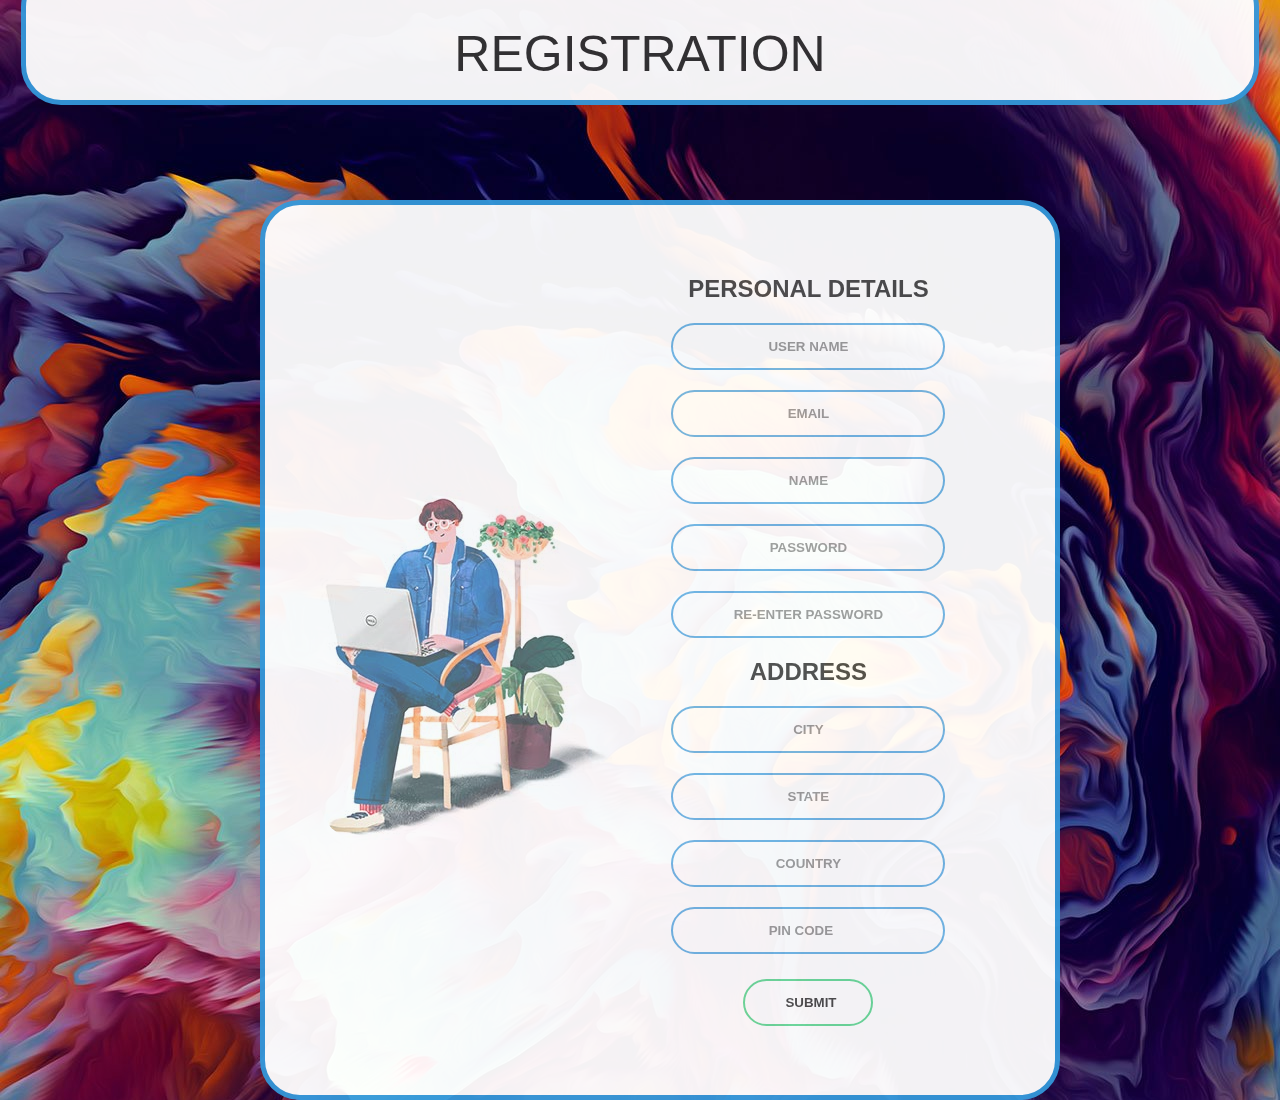
<file: Internet programming/reg form/index.html>
<!doctype html>
<html>
<head>
<link href=./style.css rel='stylesheet'>
<meta charset="utf-8">
<title>IP Assignment</title>
</head>

<body>
        <div class='reg_banner'>
            <h1>REGISTRATION</h1>
        </div>
            
		<div class="mainbox">
		
		<img class="lbox1" id="a1" src="./resources/signin-image.jpg">	
		
		<form class="box2" id="b2">
				<h2>PERSONAL DETAILS</h2>
                <div>
				    <input required type="text" placeholder="USER NAME">
				    <input required id='p3' onChange="validateMail()" type="text" placeholder="EMAIL">
                    <input required type="text" placeholder="NAME">
                    <input required id='p1' type="password" placeholder="PASSWORD">
                    <input required id='p2' type="password" onChange="validatePass()" placeholder="RE-ENTER PASSWORD">
                </div>
                <h2>ADDRESS</h2>
                <div>
				    <input required type="text" placeholder="CITY">
                    <input required id="state" type="text" placeholder="STATE" onChange="validateState()">
                    <input required type="text" placeholder="COUNTRY">
				    <input required type="number" placeholder="PIN CODE">    
                </div>
                <button type="submit" class="submit">SUBMIT</button>
		</form>
</div>
    <script>
        function validateMail(){
            var Mail= document.getElementById('p3');
		    if(!(/^\w+@[a-zA-Z_]+?\.[a-zA-Z]{2,3}$/.test(Mail.value)))
                {
			         Mail.value="";
                    alert("Invalid email Id !")
                    return false ;
                }
	    }
        
        function validatePass(){
            var pass1= document.getElementById('p1');
            var pass2= document.getElementById('p2');
            
            if (!(pass1.value === pass2.value)){
                alert("Password Mismatch");
                pass1.value='';
                pass2.value='';
            }
        }
        function validateState(){
            var state= document.getElementById('state');
            if ( state.value.length!==2){
                alert("Length Must BE Equal to 2");
                state.value= '';
            }
        }
        
    </script>
</body>
    
</html>
</file>
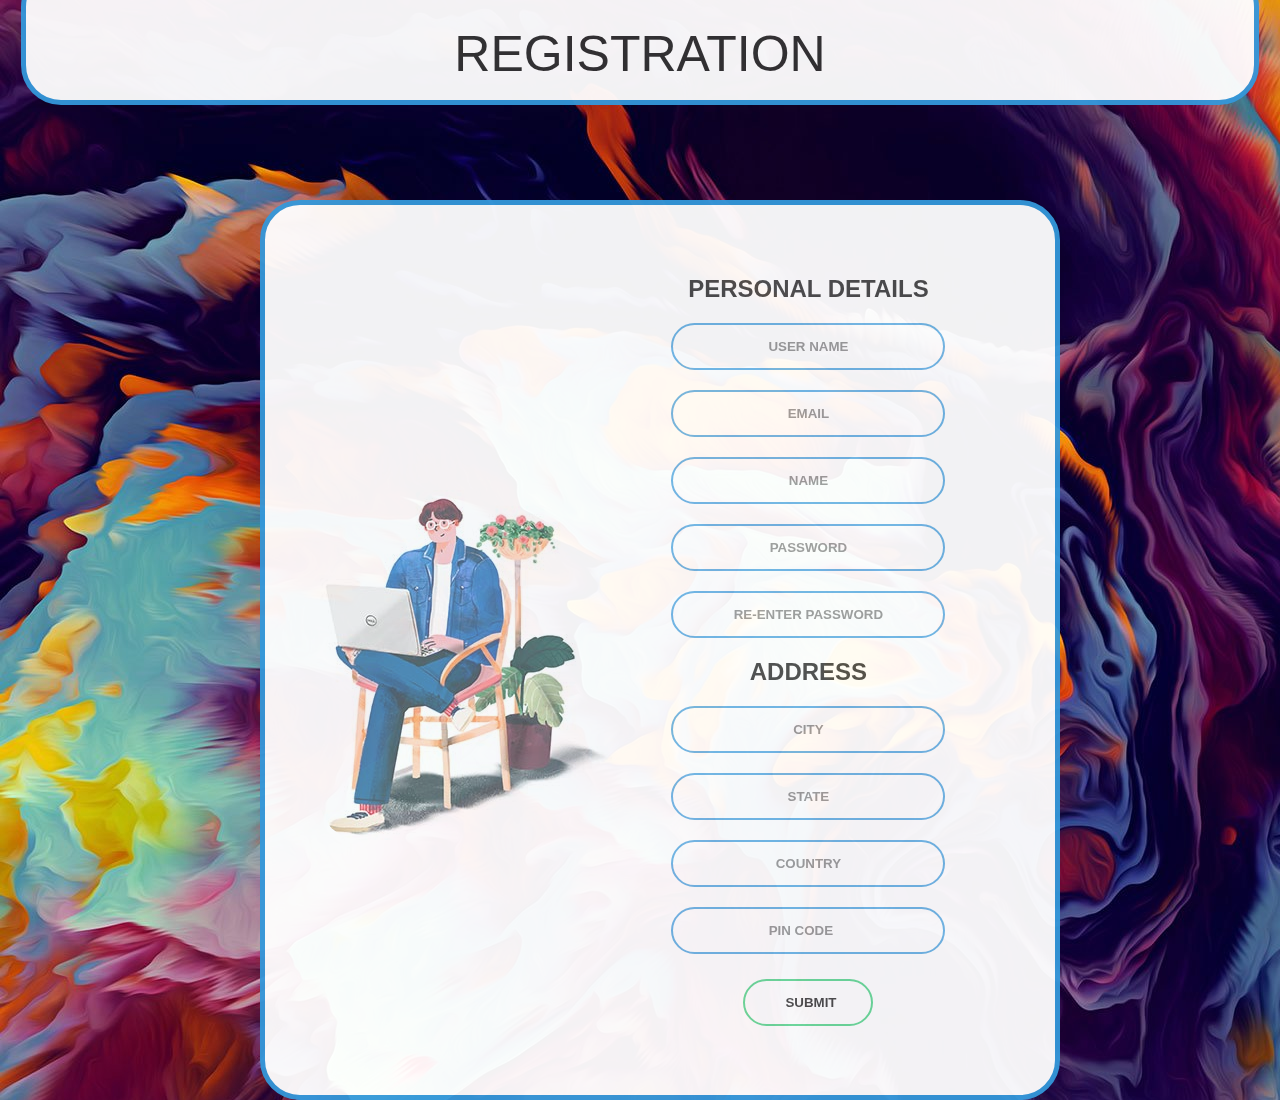
<file: Internet programming/reg form/IP reg form.html>
<!doctype html>
<html>
<head>
<link href=./style.css rel='stylesheet'>
<meta charset="utf-8">
<title>IP Assignment</title>
</head>

<body>
        <div class='reg_banner'>
            <h1>REGISTRATION</h1>
        </div>
            
		<div class="mainbox">
		
		<img class="lbox1" id="a1" src="./resources/signin-image.jpg">	
		
		<form class="box2" id="b2">
				<h2>PERSONAL DETAILS</h2>
                <div>
				    <input required type="text" placeholder="USER NAME">
				    <input required type="email" placeholder="EMAIL">
                    <input required id='p3' type="text" placeholder="NAME">
                    <input required id='p1' type="password" placeholder="PASSWORD">
                    <input required id='p2' type="password" onChange="validatePass()" placeholder="RE-ENTER PASSWORD">
                </div>
                <h2>ADDRESS</h2>
                <div>
				    <input required type="text" placeholder="CITY">
                    <input required id="state" type="text" placeholder="STATE" onChange="validateState()">
                    <input required type="text" placeholder="COUNTRY">
				    <input required type="number" placeholder="PIN CODE">    
                </div>
                <button type="submit" class="submit">SUBMIT</button>
		</form>
</div>
    <script>
        function validatePass(){
            var pass1= document.getElementById('p1');
            var pass2= document.getElementById('p2');
            
            if (!(pass1.value === pass2.value)){
                alert("Password Mismatch");
                pass1.value='';
                pass2.value='';
            }
        }
        function validateState(){
            var state= document.getElementById('state');
            if ( state.value.length!==2){
                alert("Length Must BE Equal to 2");
                state.value= '';
            }
        }
        
    </script>
</body>
    
</html>
</file>
